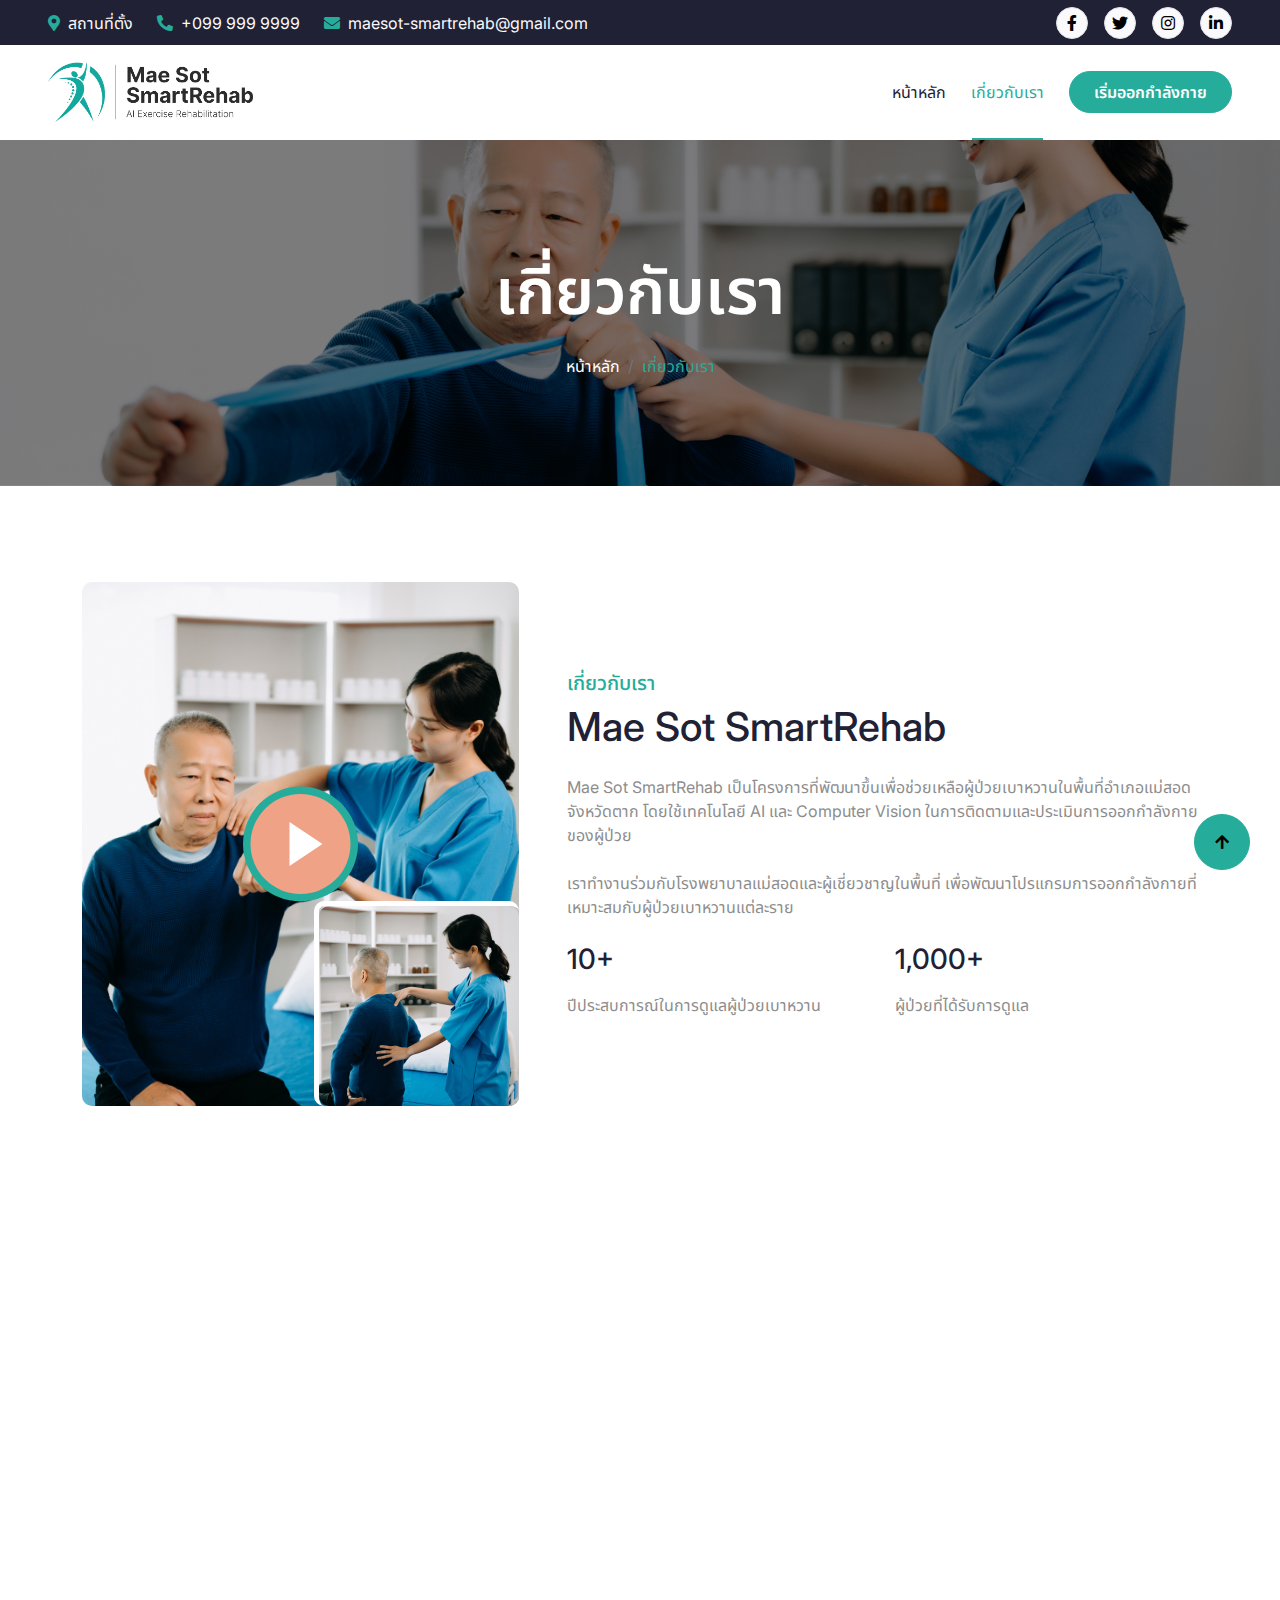
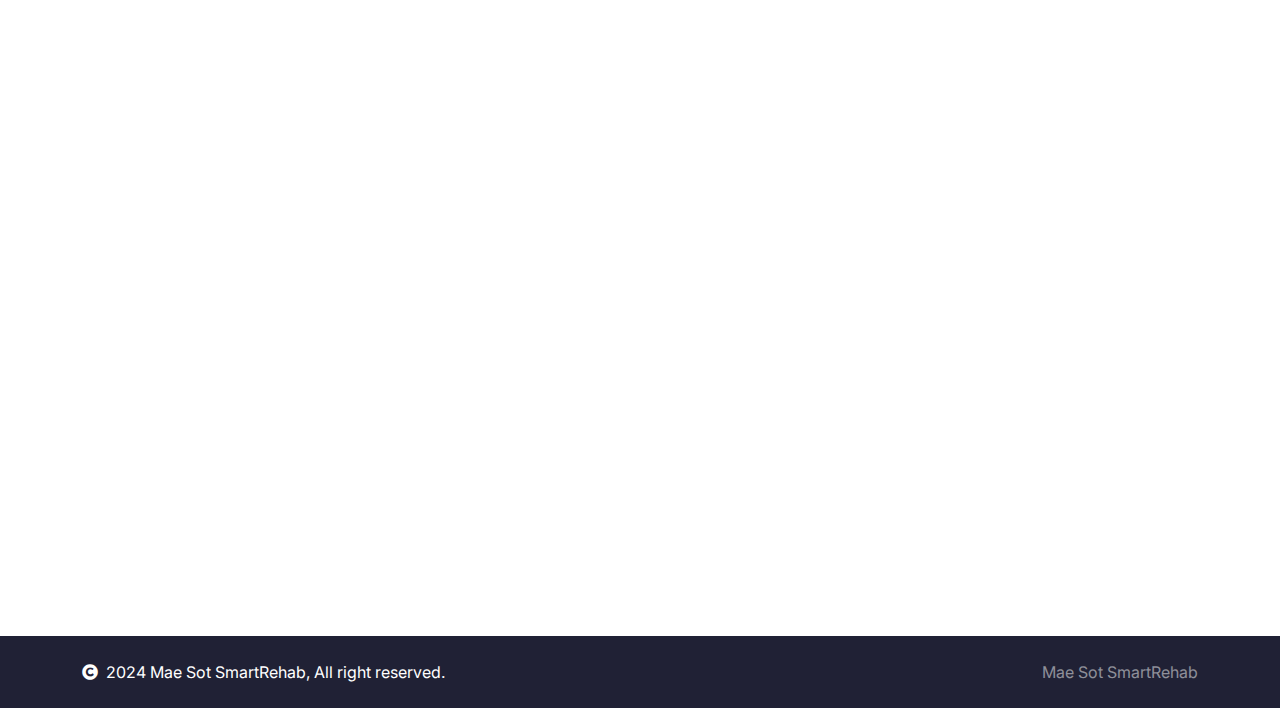
<file: about.html>
<!DOCTYPE html>
<html lang="th">

<head>
    <meta charset="utf-8">
    <title>เกี่ยวกับเรา - Mae Sot SmartRehab</title>
    <meta content="width=device-width, initial-scale=1.0" name="viewport">
    <meta content="" name="keywords">
    <meta content="" name="description">

    <!-- Google Web Fonts -->
    <link rel="preconnect" href="https://fonts.googleapis.com">
    <link rel="preconnect" href="https://fonts.gstatic.com" crossorigin>
    <link href="https://fonts.googleapis.com/css2?family=Inter:wght@300;400;500;600;700&family=Noto+Sans+Thai:wght@300;400;500;600;700&display=swap" rel="stylesheet">

    <!-- Icon Font Stylesheet -->
    <link rel="stylesheet" href="https://use.fontawesome.com/releases/v5.15.4/css/all.css"/>
    <link href="https://cdn.jsdelivr.net/npm/bootstrap-icons@1.4.1/font/bootstrap-icons.css" rel="stylesheet">

    <!-- Libraries Stylesheet -->
    <link href="lib/animate/animate.min.css" rel="stylesheet">
    <link href="lib/owlcarousel/assets/owl.carousel.min.css" rel="stylesheet">

    <!-- Customized Bootstrap Stylesheet -->
    <link href="css/bootstrap.min.css" rel="stylesheet">

    <!-- Template Stylesheet -->
    <link href="css/style.css" rel="stylesheet">
</head>

<body>
    <!-- Spinner Start -->
    <div id="spinner" class="show bg-white position-fixed translate-middle w-100 vh-100 top-50 start-50 d-flex align-items-center justify-content-center">
        <div class="spinner-border text-primary" style="width: 3rem; height: 3rem;" role="status">
            <span class="sr-only">Loading...</span>
        </div>
    </div>
    <!-- Spinner End -->

    <!-- Topbar Start -->
    <div class="container-fluid bg-dark px-5 d-none d-lg-block">
        <div class="row gx-0 align-items-center" style="height: 45px;">
            <div class="col-lg-8 text-center text-lg-start mb-lg-0">
                <div class="d-flex flex-wrap">
                    <a href="#" class="text-light me-4"><i class="fas fa-map-marker-alt text-primary me-2"></i>สถานที่ตั้ง</a>
                    <a href="#" class="text-light me-4"><i class="fas fa-phone-alt text-primary me-2"></i>+099 999 9999</a>
                    <a href="#" class="text-light me-0"><i class="fas fa-envelope text-primary me-2"></i>maesot-smartrehab@gmail.com</a>
                </div>
            </div>
            <div class="col-lg-4 text-center text-lg-end">
                <div class="d-flex align-items-center justify-content-end">
                    <a href="#" class="btn btn-light btn-square border rounded-circle nav-fill me-3"><i class="fab fa-facebook-f"></i></a>
                    <a href="#" class="btn btn-light btn-square border rounded-circle nav-fill me-3"><i class="fab fa-twitter"></i></a>
                    <a href="#" class="btn btn-light btn-square border rounded-circle nav-fill me-3"><i class="fab fa-instagram"></i></a>
                    <a href="#" class="btn btn-light btn-square border rounded-circle nav-fill me-0"><i class="fab fa-linkedin-in"></i></a>
                </div>
            </div>
        </div>
    </div>
    <!-- Topbar End -->

    <!-- Navbar & Hero Start -->
    <div class="container-fluid position-relative p-0">
        <nav class="navbar navbar-expand-lg navbar-light bg-white px-4 px-lg-5 py-3 py-lg-0">
            <a href="index.html" class="navbar-brand p-0">
                <img src="img/MS-SmartRehab-Logo.png" alt="Logo" class="img-fluid">
            </a>
            <button class="navbar-toggler" type="button" data-bs-toggle="collapse" data-bs-target="#navbarCollapse">
                <span class="fa fa-bars"></span>
            </button>
            <div class="collapse navbar-collapse" id="navbarCollapse">
                <div class="navbar-nav ms-auto py-0">
                    <a href="index.html" class="nav-item nav-link">หน้าหลัก</a>
                    <a href="about.html" class="nav-item nav-link active">เกี่ยวกับเรา</a>
         
                </div>
                <a href="#" class="btn btn-primary rounded-pill text-white py-2 px-4 flex-wrap flex-sm-shrink-0">เริ่มออกกำลังกาย</a>
            </div>
        </nav>
    </div>
    <!-- Navbar End -->

    <!-- Header Start -->
    <div class="container-fluid bg-breadcrumb">
        <div class="container text-center py-5" style="max-width: 900px;">
            <h3 class="text-white display-3 mb-4 wow fadeInDown" data-wow-delay="0.1s">เกี่ยวกับเรา</h1>
            <ol class="breadcrumb justify-content-center mb-0 wow fadeInDown" data-wow-delay="0.3s">
                <li class="breadcrumb-item"><a href="index.html">หน้าหลัก</a></li>
                <li class="breadcrumb-item active text-primary">เกี่ยวกับเรา</li>
            </ol>    
        </div>
    </div>
    <!-- Header End -->

    <!-- About Start -->
    <div class="container-fluid about py-5">
        <div class="container py-5">
            <div class="row g-5 align-items-center">
                <div class="col-lg-5 wow fadeIn" data-wow-delay="0.1s">
                    <div class="video">
                        <img src="img/about-1.jpg" class="img-fluid rounded" alt="">
                        <div class="position-absolute rounded border-5 border-top border-start border-white" style="bottom: 0; right: 0;">
                            <img src="img/about-2.jpg" class="img-fluid rounded" alt="">
                        </div>
                        <button type="button" class="btn btn-play" data-bs-toggle="modal" data-src="https://www.youtube.com/embed/DWRcNpR6Kdc" data-bs-target="#videoModal">
                            <span></span>
                        </button>
                    </div>
                </div>
                <div class="col-lg-7 wow fadeIn" data-wow-delay="0.5s">
                    <h5 class="text-primary">เกี่ยวกับเรา</h5>
                    <h1 class="mb-4">Mae Sot SmartRehab</h1>
                    <p class="mb-4">Mae Sot SmartRehab เป็นโครงการที่พัฒนาขึ้นเพื่อช่วยเหลือผู้ป่วยเบาหวานในพื้นที่อำเภอแม่สอด จังหวัดตาก โดยใช้เทคโนโลยี AI และ Computer Vision ในการติดตามและประเมินการออกกำลังกายของผู้ป่วย</p>
                    <p class="mb-4">เราทำงานร่วมกับโรงพยาบาลแม่สอดและผู้เชี่ยวชาญในพื้นที่ เพื่อพัฒนาโปรแกรมการออกกำลังกายที่เหมาะสมกับผู้ป่วยเบาหวานแต่ละราย</p>
                    <div class="row g-4">
                        <div class="col-md-6">
                            <h3 class="mb-3">10+</h3>
                            <p class="mb-0">ปีประสบการณ์ในการดูแลผู้ป่วยเบาหวาน</p>
                        </div>
                        <div class="col-md-6">
                            <h3 class="mb-3">1,000+</h3>
                            <p class="mb-0">ผู้ป่วยที่ได้รับการดูแล</p>
                        </div>
                    </div>
                </div>
            </div>
        </div>
    </div>
    <!-- About End -->

    <!-- Feature Start -->
    <div class="container-fluid feature py-5">
        <div class="container py-5">
            <div class="row g-4">
                <div class="col-md-6 col-lg-4 col-xl-3 wow fadeInUp" data-wow-delay="0.1s">
                    <div class="row-cols-1 feature-item p-4">
                        <div class="col-12">
                            <div class="feature-icon mb-4">
                                <div class="p-3 d-inline-flex bg-white rounded">
                                    <i class="fas fa-brain fa-4x text-primary"></i>
                                </div>
                            </div>
                            <div class="feature-content d-flex flex-column">
                                <h5 class="mb-4">AI & Computer Vision</h5>
                                <p class="mb-0">ใช้เทคโนโลยี AI และ Computer Vision ในการตรวจจับท่าทางและประเมินการออกกำลังกาย</p>
                            </div>
                        </div>
                    </div>
                </div>
                <div class="col-md-6 col-lg-4 col-xl-3 wow fadeInUp" data-wow-delay="0.3s">
                    <div class="row-cols-1 feature-item p-4">
                        <div class="col-12">
                            <div class="feature-icon mb-4">
                                <div class="p-3 d-inline-flex bg-white rounded">
                                    <i class="fas fa-user-injured fa-4x text-primary"></i>
                                </div>
                            </div>
                            <div class="feature-content d-flex flex-column">
                                <h5 class="mb-4">Specialized for Diabetes Patients</h5>
                                <p class="mb-0">โฟกัสเฉพาะการฟื้นฟูผู้ป่วยเบาหวานชนิดที่ 2 พร้อมการติดตามผลที่มีประสิทธภาพ</p>
                            </div>
                        </div>
                    </div>
                </div>
                <div class="col-md-6 col-lg-4 col-xl-3 wow fadeInUp" data-wow-delay="0.5s">
                    <div class="row-cols-1 feature-item p-4">
                        <div class="col-12">
                            <div class="feature-icon mb-4">
                                <div class="p-3 d-inline-flex bg-white rounded">
                                    <i class="fas fa-hospital fa-4x text-primary"></i>
                                </div>
                            </div>
                            <div class="feature-content d-flex flex-column">
                                <h5 class="mb-4">Seamless Integration</h5>
                                <p class="mb-0">ประสานงานกับโรงพยาบาลแม่สอดและผู้เชี่ยวชาญในพื้นที่ เพื่อสร้างประสบการณ์ที่ครบวงจร</p>
                            </div>
                        </div>
                    </div>
                </div>
                <div class="col-md-6 col-lg-4 col-xl-3 wow fadeInUp" data-wow-delay="0.7s">
                    <div class="row-cols-1 feature-item p-4">
                        <div class="col-12">
                            <div class="feature-icon mb-4">
                                <div class="p-3 d-inline-flex bg-white rounded">
                                    <i class="fas fa-chart-line fa-4x text-primary"></i>
                                </div>
                            </div>
                            <div class="feature-content d-flex flex-column">
                                <h5 class="mb-4">Smart Tracking & Insights</h5>
                                <p class="mb-0">บันทึกและวิเคราะห์ข้อมูลการฟื้นฟูผ่านระบบ Firebase ช่วยติดตามความก้าวหน้าได้อย่างง่ายดาย</p>
                            </div>
                        </div>
                    </div>
                </div>
            </div>
        </div>
    </div>
    <!-- Feature End -->

    <!-- Footer Start -->
    <div class="container-fluid footer py-5 wow fadeIn" data-wow-delay="0.2s">
        <div class="container py-5">
            <div class="row g-5">
                <div class="col-md-6 col-lg-6 col-xl-3">
                    <div class="footer-item d-flex flex-column">
                        <h4 class="text-white mb-4"><img src="img/MS-SmartRehab-Logo-white.png" alt="Logo" class="img-fluid" style="max-height: 45px;"></h4>
                        <p>Mae Sot SmartRehab ผสานเทคโนโลยี AI และ Computer Vision เพื่อฟื้นฟูกล้ามเนื้อผู้ป่วยเบาหวาน ด้วยโปรแกรมออกกำลังกายเฉพาะบุคคล ติดตามผลแม่นยำ พร้อมการดูแลสุขภาพแบบครบวงจร</p>
                        <div class="d-flex align-items-center">
                            <i class="fas fa-share fa-2x text-white me-2"></i>
                            <a class="btn-square btn btn-primary text-white rounded-circle mx-1" href=""><i class="fab fa-facebook-f"></i></a>
                            <a class="btn-square btn btn-primary text-white rounded-circle mx-1" href=""><i class="fab fa-twitter"></i></a>
                            <a class="btn-square btn btn-primary text-white rounded-circle mx-1" href=""><i class="fab fa-instagram"></i></a>
                            <a class="btn-square btn btn-primary text-white rounded-circle mx-1" href=""><i class="fab fa-linkedin-in"></i></a>
                        </div>
                    </div>
                </div>
                <div class="col-md-6 col-lg-6 col-xl-3">
                    <div class="footer-item d-flex flex-column">
                        <h4 class="mb-4 text-white">ทางลัด</h4>
                        <a href=""><i class="fas fa-angle-right me-2"></i> เกี่ยวกับเรา</a>
                        <a href=""><i class="fas fa-angle-right me-2"></i> ติดต่อเรา</a>
                        <a href=""><i class="fas fa-angle-right me-2"></i> นโยบายความเป็นส่วนตัว</a>
                        <a href=""><i class="fas fa-angle-right me-2"></i> เงื่อนไขและข้อตกลง</a>
                        <a href=""><i class="fas fa-angle-right me-2"></i> บทความและข่าวสาร</a>
                        <a href=""><i class="fas fa-angle-right me-2"></i> ทีมงาน</a>
                    </div>
                </div>
                <div class="col-md-6 col-lg-6 col-xl-3">
                    <div class="footer-item d-flex flex-column">
                        <h4 class="mb-4 text-white" style="font-family: 'Noto Sans Thai', sans-serif;">6 ท่าออกกำลังกายสำหรับ<br>ผู้ป่วยเบาหวาน</h4>
                        <a href="" class="thai-font"><i class="fas fa-angle-right me-2"></i> Walking in Place (เดินอยู่กับที่)</a>
                        <a href="" class="thai-font"><i class="fas fa-angle-right me-2"></i> Leg Curl (ยกขางอเข่า)</a>
                        <a href="" class="thai-font"><i class="fas fa-angle-right me-2"></i> Knee Lifts (ยกเข่าสูง)</a>
                        <a href="" class="thai-font"><i class="fas fa-angle-right me-2"></i> Step Reach (ก้าวพร้อมยืดแขน)</a>
                        <a href="" class="thai-font"><i class="fas fa-angle-right me-2"></i> Pull Backs (ดึงแขนไปด้านหลัง)</a>
                        <a href="" class="thai-font"><i class="fas fa-angle-right me-2"></i> Side Steps (ก้าวข้างสลับ)</a>
                    </div>
                </div>
                <div class="col-md-6 col-lg-6 col-xl-3">
                    <div class="footer-item d-flex flex-column">
                        <h4 class="mb-4 text-white">ติดต่อเรา</h4>
                        <a href=""><i class="fa fa-map-marker-alt me-2"></i> 175/16 ถนนศรีพานิช ในเขตเทศบาล
                            ตำบลแม่สอด อำเภอแม่สอด จังหวัดตาก 63110</a>
                        <a href=""><i class="fas fa-envelope me-2"></i>maesot-smartrehab@gmail.com</a>
                        <a href=""><i class="fas fa-phone me-2"></i> +66 99 999 9999</a>
                    </div>
                </div>
            </div>
        </div>
    </div>
    <!-- Footer End -->

    <!-- Copyright Start -->
    <div class="container-fluid copyright py-4">
        <div class="container">
            <div class="row g-4 align-items-center">
                <div class="col-md-6 text-center text-md-start mb-md-0">
                    <span class="text-white"><a href="#" class="text-white"><i class="fas fa-copyright me-2 text-white"></i>2024 Mae Sot SmartRehab</a>, All right reserved.</span>
                </div>
                <div class="col-md-6 text-center text-md-end text-white">
                    <a class="text-white-50" href="https://www.facebook.com/profile.php?id=100068738513788">Mae Sot SmartRehab</a>
                </div>
            </div>
        </div>
    </div>
    <!-- Copyright End -->

    <!-- Back to Top -->
    <a href="#" class="btn btn-primary btn-lg-square back-to-top"><i class="fa fa-arrow-up"></i></a>   

    <!-- JavaScript Libraries -->
    <script src="https://ajax.googleapis.com/ajax/libs/jquery/3.6.4/jquery.min.js"></script>
    <script src="https://cdn.jsdelivr.net/npm/bootstrap@5.0.0/dist/js/bootstrap.bundle.min.js"></script>
    <script src="lib/wow/wow.min.js"></script>
    <script src="lib/easing/easing.min.js"></script>
    <script src="lib/waypoints/waypoints.min.js"></script>
    <script src="lib/owlcarousel/owl.carousel.min.js"></script>

    <!-- Template Javascript -->
    <script src="js/main.js"></script>
</body>
</html>
</file>
<file: css/style.css>
@import url('https://fonts.googleapis.com/css2?family=Inter:wght@300;400;500;600;700&display=swap');
@import url('https://fonts.googleapis.com/css2?family=Noto+Sans+Thai:wght@300;400;500;600;700&display=swap');

:root {
  --bs-primary: #26AC9A;
  --bs-primary-rgb: 38, 172, 154;  /* RGB values of #26AC9A */
}

body {
    font-family: 'Inter', 'Noto Sans Thai', sans-serif;
    font-weight: 400;
}

.navbar-light .navbar-nav .nav-link {
    font-family: 'Inter', 'Noto Sans Thai', sans-serif;
    position: relative;
    margin-right: 25px;
    padding: 35px 0;
    color: var(--bs-dark) !important;
    font-size: 16px;
    font-weight: 400;
    outline: none;
    transition: .5s;
}

h1, h2, h3, h4, h5, h6 {
    font-family: 'Inter', 'Noto Sans Thai', sans-serif;
}

/*** Spinner Start ***/
/*** Spinner ***/
#spinner {
    opacity: 0;
    visibility: hidden;
    transition: opacity .5s ease-out, visibility 0s linear .5s;
    z-index: 99999;
}

#spinner.show {
    transition: opacity .5s ease-out, visibility 0s linear 0s;
    visibility: visible;
    opacity: 1;
}
/*** Spinner End ***/

.back-to-top {
    position: fixed;
    right: 30px;
    bottom: 30px;
    display: flex;
    width: 45px;
    height: 45px;
    align-items: center;
    justify-content: center;
    transition: 0.5s;
    z-index: 99;
}

/*** Button Start ***/
.btn {
    font-weight: 600;
    transition: .5s;
}

.btn-square {
    width: 32px;
    height: 32px;
}

.btn-sm-square {
    width: 34px;
    height: 34px;
}

.btn-md-square {
    width: 44px;
    height: 44px;
}

.btn-lg-square {
    width: 56px;
    height: 56px;
}

.btn-square,
.btn-sm-square,
.btn-md-square,
.btn-lg-square {
    padding: 0;
    display: flex;
    align-items: center;
    justify-content: center;
    font-weight: normal;
    border-radius: 50%;
}

.btn.btn-primary {
    box-shadow: inset 0 0 0 0 var(--bs-primary);
}

.btn.btn-primary:hover {
    box-shadow: inset 300px 0 0 0 var(--bs-light) !important;
    color: var(--bs-primary) !important;
}

.btn.btn-light {
    box-shadow: inset 0 0 0 0 var(--bs-primary);
}

.btn.btn-light:hover {
    box-shadow: inset 300px 0 0 0 var(--bs-primary);
    color: var(--bs-light) !important;
}

.btn-hover {
    transition: 0.5s;
}

.btn-hover:hover {
    color: var(--bs-secondary) !important;
}

/*** Section Title Start ***/
.section-title {
    max-width: 900px;
    text-align: center;
    margin: 0 auto;
}

.section-title .sub-style {
    position: relative;
    display: inline-block;
    text-transform: uppercase;
    color: var(--bs-primary);
}

.section-title .sub-style::before {
    content: "";
    width: 100px;
    position: absolute;
    top: 50%;
    left: 0;
    transform: translateY(-50%);
    margin-top: 8px;
    margin-left: -100px;
    border: 1px solid var(--bs-primary) !important;
}

.section-title .sub-style::after {
    content: "";
    width: 50px;
    position: absolute;
    top: 50%;
    left: 0;
    transform: translateY(-50%);
    margin-bottom: 5px;
    margin-left: -50px;
    border: 1px solid var(--bs-primary) !important;
}

.sub-title {
    position: relative;
    display: inline-block;
    text-transform: uppercase;
    color: var(--bs-primary);
}

.sub-title::before {
    content: "";
    width: 100px;
    position: absolute;
    top: 50%;
    right: 0;
    transform: translateY(-50%);
    margin-top: 8px;
    margin-right: -100px;
    border: 1px solid var(--bs-primary) !important;
}

.sub-title::after {
    content: "";
    width: 50px;
    position: absolute;
    top: 50%;
    right: 0;
    transform: translateY(-50%);
    margin-bottom: 8px;
    margin-right: -50px;
    border: 1px solid var(--bs-primary) !important;
}


/*** Topbar Start ***/
.fixed-top .container {
    transition: 0.5s;
}

.topbar {
    padding: 2px 10px 2px 20px;
    background: var(--bs-primary) !important;
}

.topbar a,
.topbar a i {
    transition: 0.5s;
}

.topbar a:hover,
.topbar a i:hover {
    color: var(--bs-secondary) !important;
}


@media (max-width: 576px) {
    .topbar {
        display: none;    
    }
}
/*** Topbar End ***/


/*** Navbar ***/
.navbar-light .navbar-nav .nav-link {
    font-family: 'Inter', 'Noto Sans Thai', sans-serif;
    position: relative;
    margin-right: 25px;
    padding: 35px 0;
    color: var(--bs-dark) !important;
    font-size: 16px;
    font-weight: 400;
    outline: none;
    transition: .5s;
}

.sticky-top.navbar-light .navbar-nav .nav-link {
    padding: 20px 0;
    color: var(--dark) !important;
}

.navbar-light .navbar-nav .nav-link:hover,
.navbar-light .navbar-nav .nav-link.active {
    color: var(--bs-primary) !important;
}

.navbar-light .navbar-brand img {
    max-height: 60px;
    width: auto;
    transition: .5s;
}

.sticky-top.navbar-light .navbar-brand img {
    max-height: 45px;
}

.navbar .dropdown-toggle::after {
    border: none;
    content: "\f107";
    font-family: "Font Awesome 5 Free";
    font-weight: 600;
    vertical-align: middle;
    margin-left: 8px;
}

@media (min-width: 1200px) {
    .navbar .nav-item .dropdown-menu {
        display: block;
        visibility: hidden;
        top: 100%;
        transform: rotateX(-75deg);
        transform-origin: 0% 0%;
        border: 0;
        border-radius: 10px;
        transition: .5s;
        opacity: 0;
    }
}

.dropdown .dropdown-menu a:hover {
    background: var(--bs-primary);
    color: var(--bs-white);
}

.navbar .nav-item:hover .dropdown-menu {
    transform: rotateX(0deg);
    visibility: visible;
    background: var(--bs-light) !important;
    transition: .5s;
    opacity: 1;
}

@media (max-width: 991.98px) {
    .sticky-top.navbar-light {
        position: relative;
        background: var(--bs-white);
    }

    .navbar.navbar-expand-lg .navbar-toggler {
        padding: 10px 20px;
        border: 1px solid var(--bs-primary);
        color: var(--bs-primary);
    }

    .navbar-light .navbar-collapse {
        margin-top: 15px;
        border-top: 1px solid #DDDDDD;
    }

    .navbar-light .navbar-nav .nav-link,
    .sticky-top.navbar-light .navbar-nav .nav-link {
        padding: 10px 0;
        margin-left: 0;
        color: var(--bs-dark) !important;
    }

    .navbar-light .navbar-brand img {
        max-height: 45px;
    }
}

@media (min-width: 992px) {
    .navbar-light {
        position: absolute;
        width: 100%;
        top: 0;
        left: 0;
        border-bottom: 1px solid rgba(255, 255, 255, .1);
        z-index: 999;
    }
    
    .sticky-top.navbar-light {
        position: fixed;
        background: var(--bs-light) !important;
    }

    .navbar-light .navbar-nav .nav-link::before {
        position: absolute;
        content: "";
        width: 0;
        height: 2px;
        bottom: -1px;
        left: 50%;
        background: var(--bs-primary);
        transition: .5s;
    }

    .navbar-light .navbar-nav .nav-link:hover::before,
    .navbar-light .navbar-nav .nav-link.active::before {
        width: calc(100% - 2px);
        left: 1px;
    }

    .navbar-light .navbar-nav .nav-link.nav-contact::before {
        display: none;
    }
}
/*** Carousel Hero Header Start ***/
.header-carousel {
    position: relative; 
}

.header-carousel .owl-nav .owl-prev {
    position: absolute;
    width: 70px;
    height: 70px;
    top: 50%;
    left: 20px;
    transform: translateY(-50%);
    border-radius: 50%;
    background: var(--bs-primary);
    color: var(--bs-white);
    font-size: 30px;
    display: flex;
    align-items: center;
    justify-content: center;
    transition: 0.5s;
}

.header-carousel .owl-nav .owl-next {
    position: absolute;
    width: 70px;
    height: 70px;
    top: 50%;
    right: 20px;
    transform: translateY(-50%);
    border-radius: 50%;
    background: var(--bs-primary);
    color: var(--bs-white);
    font-size: 30px;
    display: flex;
    align-items: center;
    justify-content: center;
    transition: 0.5s;
}

.header-carousel .owl-nav .owl-prev,
.header-carousel .owl-nav .owl-next {
    transition: 0.5s;
}

.header-carousel .owl-nav .owl-prev:hover,
.header-carousel .owl-nav .owl-next:hover {
    box-shadow: inset 150px 0 0 0 var(--bs-light) !important;
    color: var(--bs-primary) !important;
}

@media (max-width: 576px) {
    .header-carousel .owl-nav .owl-prev,
    .header-carousel .owl-nav .owl-next {
        top: 630px;
        transition: 0.5s;
    }

    .header-carousel .header-carousel-item .carousel-caption .carousel-caption-content {
        width: 95% !important;
    }
 
}

.header-carousel .header-carousel-item,
.header-carousel .header-carousel-item img {
    position: relative;
    width: 100%;
    height: 700px;
    margin-top: 95px;
    display: block;
    object-fit: cover;
    transition: 0.5s;

}

@media (max-width: 992px) {
    .header-carousel .header-carousel-item,
    .header-carousel .header-carousel-item img {
        margin-top: 0;
        transition: 0.5s;
    }

}

@media (min-width: 992px) {
    .header-carousel .owl-nav .owl-prev,
    .header-carousel .owl-nav .owl-next {
        margin-top: 50px;
    }
}

.header-carousel .header-carousel-item .carousel-caption {
    width: 100%;
    height: 100%;
    position: absolute;
    top: 0;
    left: 0;
    padding: 100px 0;
    display: flex;
    align-items: center;
    justify-content: center;
    background: rgba(0, 0, 0, .5);
}

.header-carousel .header-carousel-item .carousel-caption .carousel-caption-content {
    position: relative;
    width: 75%;
    
}
/*** Carousel Hero Header End ***/


/*** Single Page Hero Header Start ***/
.bg-breadcrumb {
    background: linear-gradient(rgba(0, 0, 0, 0.5), rgba(0, 0, 0, 0.5)), url(../img/carousel-2.jpg);
    background-position: center center;
    background-repeat: no-repeat;
    background-size: cover;
    padding: 160px 0 60px 0;
}

.bg-breadcrumb .breadcrumb-item a {
    color: var(--bs-white) !important;
}
/*** Single Page Hero Header End ***/


/*** Service Start ***/
.service .service-item {
    box-shadow: 0 0 45px rgba(0, 0, 0, .2) ;
}

.service .service-item .service-img {
    position: relative;
    overflow: hidden;
    z-index: 1;
}

.service .service-item .service-img img {
    transition: 0.5s;
}

.service .service-item .service-img::before {
    width: 100%;
    height: 0;
    position: absolute;
    content: "";
    top: 0;
    left: 0;
    border-top-right-radius: 10px;
    border-top-left-radius: 10px;
    transition: 0.5s;
    z-index: 5;
    
}

.service .service-item:hover .service-img::before {
    height: 100%;
    background: rgba(21, 217, 204, .4);
}

.service .service-item .service-img:hover img {
    transform: scale(1.3);
}

.service .service-item .service-content {
    position: relative;
    z-index: 2;

}

.service .service-item .service-content::before {
    width: 100%;
    height: 8px;
    position: absolute;
    content: "";
    bottom: 0;
    left: 0;
    border-bottom-left-radius: 10px;
    border-bottom-right-radius: 10px;
    background: rgba(21, 217, 204, .5);
    transition: 0.5s;
    z-index: 3;
}

.service .service-item:hover .service-content::before {
    background: rgba(21, 185, 217, .5);
    height: 100%;
}

.service .service-item .service-content .service-content-inner {
    transition: 0.5s;
}


.service .service-item:hover .service-content .service-content-inner {
    position: relative;
    color: var(--bs-white) !important;
    z-index: 9;
}
.service .service-item:hover .service-content .service-content-inner h5 {
    color: var(--bs-secondary);
}

/*** Service End ***/

/*** About Start ***/
.about .about-img {
    position: relative;
    overflow: hidden;
    height: 100%;
    border-radius: 10px;
}

.about .about-img .about-img-inner {
    position: absolute;
    left: 0; 
    bottom: 0; 
    border: 10px solid; 
    border-color: var(--bs-white) var(--bs-white) var(--bs-white) var(--bs-white);
    border-radius: 50%;

}

.about .about-img .about-experience {
    position: absolute;
    top: 125px; 
    left: -125px; 
    transform: rotate(-90deg);
    background: transparent;
    color: var(--bs-primary);
    font-size: 20px;
    font-weight: 600;
    letter-spacing: 4px;
}

/*** About End ***/

/*** Feature Start ***/
.feature .feature-item {
    position: relative;
    display: flex;
    border: 1px solid var(--bs-primary);
    border-radius: 10px;
    background: var(--bs-light);
    transition: 0.5s;
    height: 100%;
    min-height: 300px;
}

.feature .feature-item::before {
    width: 0;
    height: 100%;
    content: "";
    position: absolute;
    top: 0;
    left: 0;
    border-radius: 10px;
    transition: 0.5s;
}

.feature .feature-item:hover::before {
    width: 100%;
    background: var(--bs-primary);
}

.feature .feature-item .feature-content {
    display: flex;
    flex-direction: column;
    height: 100%;
}

/* ปรับสีเมื่อ hover */
.feature .feature-item:hover .feature-content {
    position: relative;
    z-index: 2;
}

.feature .feature-item:hover .feature-content h5 {
    color: var(--bs-white) !important;
}

.feature .feature-item:hover .feature-content p {
    color: rgba(255, 255, 255, 0.5) !important;
}

/* ส่วนอื่นๆ คงเดิม */
.feature .feature-item .feature-content h5 {
    font-size: 1.25rem;
    line-height: 1.4;
    min-height: 2.8em;
    transition: 0.5s;
}

.feature .feature-item .feature-content p {
    flex-grow: 1;
    font-size: 0.95rem;
    line-height: 1.6;
    transition: 0.5s;
}

/* แก้ไขส่วนของ icon เม��่อ hover */
.feature .feature-item:hover .feature-icon {
    position: relative;
    z-index: 2;
}

.feature .feature-item:hover .feature-icon i {
    color: var(--bs-white) !important;
}

.feature .feature-item:hover .feature-icon .bg-white {
    background-color: transparent !important;
}
/*** Feature End ***/


/*** Appointment Start ***/
.appointment {
    background: linear-gradient(rgba(255, 255, 255, 0.9), rgba(255, 255, 255, 0.9)), url(../img/carousel-2.jpg);
    background-position: center center;
    background-repeat: no-repeat;
    background-size: cover;
    background-attachment: fixed;
}

.appointment .appointment-form {
    background: rgba(239, 162, 134, 0.3);
}

.appointment .appointment-form .btn.btn-primary {
    box-shadow: inset 0 0 0 0 var(--bs-primary);
}

.appointment .appointment-form .btn.btn-primary:hover {
    box-shadow: inset 600px 0 0 0 var(--bs-light) !important;
    color: var(--bs-primary) !important;
}
/*** Youtube Video start ***/
.video {
    position: relative;
}

.video .btn-play {
    position: absolute;
    z-index: 3;
    top: 50%;
    left: 50%;
    transform: translate(-50%, -50%);
    box-sizing: content-box;
    display: block;
    width: 33px;
    height: 44px;
    border-radius: 50%;
    transition: 0.5s;
    

}

.video .btn-play:before {
    content: "";
    position: absolute;
    z-index: 0;
    left: 50%;
    top: 50%;
    transform: translate(-50%, -50%);
    display: block;
    width: 115px;
    height: 115px;
    background: var(--bs-primary);
    border-radius: 50%;
    animation: pulse-border 1500ms ease-out infinite;
    transition: 0.5s;
}

.video .btn-play:after {
    content: "";
    position: absolute;
    z-index: 1;
    left: 50%;
    top: 50%;
    transform: translate(-50%, -50%);
    display: block;
    width: 100px;
    height: 100px;
    background: var(--bs-secondary);
    border-radius: 50%;
    transition: all 300ms;
}

.video .btn-play span {
    display: block;
    position: relative;
    z-index: 3;
    width: 0;
    height: 0;
    border-left: 33px solid var(--bs-white);
    border-top: 22px solid transparent;
    border-bottom: 22px solid transparent;
    margin-left: 5px;
}

@keyframes pulse-border {
    0% {
        transform: translateX(-50%) translateY(-50%) translateZ(0) scale(1);
        opacity: 1;
    }

    100% {
        transform: translateX(-50%) translateY(-50%) translateZ(0) scale(1.5);
        opacity: 0;
    }
}

#videoModal {
    z-index: 99999;
}

#videoModal .modal-dialog {
    position: relative;
    max-width: 800px;
    margin: 60px auto 0 auto;
}

#videoModal .modal-body {
    position: relative;
    padding: 0px;
}

#videoModal .close {
    position: absolute;
    width: 30px;
    height: 30px;
    right: 0px;
    top: -30px;
    z-index: 999;
    font-size: 30px;
    font-weight: normal;
    color: #ffffff;
    background: #000000;
    opacity: 1;
}
/*** Youtube Video End ***/
/*** Appointment End ***/


/*** Team Start ***/
.team .team-item .team-img {
    position: relative;
    overflow: hidden;
}

.team .team-item .team-img::before {
    position: absolute;
    content: "";
    width: 100%;
    height: 100%;
    top: 0;
    left: 0;
    border-top-right-radius: 10px;
    border-top-left-radius: 10px;
    transition: 0.5s;
}

.team .team-item .team-img .team-icon {
    position: absolute;
    bottom: -125px;
    left: 50%;
    transform: translateX(-50%);
    transition: 0.5s;
}

.team .team-item .team-img:hover .team-icon {
    margin-bottom: 145px;
}

.team .team-item:hover .team-img::before {
    background: rgba(21, 217, 204, .3);
}

.team .team-item .team-content {
    color: var(--bs-primary);
    transition: 0.5s;
}

.team .team-item .team-content h5 {
    color: var(--bs-secondary);
    transition: 0.5s;
}

.team .team-item:hover .team-content h5 {
    color: var(--bs-dark);
}

.team .team-item:hover .team-content {
    background: var(--bs-primary);
    color: var(--bs-white);
}
/*** Team End ***/


/*** testimonial Start ***/
.testimonial {
    background: linear-gradient(rgba(21, 217, 204, 0.9), rgba(21, 217, 204, 0.9)), url(../img/carousel-1.jpg);
    background-position: center center;
    background-repeat: no-repeat;
    background-size: cover;
    background-attachment: fixed;
}

.testimonial .testimonial-item .testimonial-inner {
    display: flex;
    flex-direction: column;
    align-items: center;
    text-align: center;
    border-radius: 10px;
    background: transparent;
}

.testimonial .testimonial-item .testimonial-inner .testimonial-inner-img {
    width: 100px;
    height: 100px;
    border-radius: 50%;
    border: 5px solid var(--bs-white);
}

.testimonial .testimonial-carousel.owl-carousel {
    position: relative;
}

.testimonial .testimonial-carousel .owl-nav .owl-prev {
    position: absolute;
    top: 50%;
    left: -20px;
    transform: translateY(-50%);
    width: 60px;
    height: 60px;
    border-radius: 50%;
    display: flex;
    align-items: center;
    justify-content: center;
    font-size: 20px;
    background: var(--bs-light);
    color: var(--bs-primary);
    transition: 0.5s;
}

.testimonial .testimonial-carousel .owl-nav .owl-next {
    position: absolute;
    top: 50%;
    right: -20px;
    transform: translateY(-50%);
    width: 60px;
    height: 60px;
    border-radius: 50%;
    display: flex;
    align-items: center;
    justify-content: center;
    font-size: 20px;
    background: var(--bs-light);
    color: var(--bs-primary);
    transition: 0.5s;
}


.testimonial .testimonial-carousel .owl-nav .owl-prev:hover,
.testimonial .testimonial-carousel .owl-nav .owl-next:hover {
    box-shadow: inset 100px 0 0 0 var(--bs-primary) !important;
    color: var(--bs-white) !important;
}


@media (max-width: 900px) {
    .testimonial .testimonial-carousel .owl-nav .owl-prev {
        margin-top: -190px;
        margin-left: 40px;
    }

    .testimonial .testimonial-carousel .owl-nav .owl-next {
        margin-top: -190px;
        margin-right: 40px;
    }
    
}

.testimonial-carousel .owl-dots {
    display: flex;
    justify-content: center;
    margin-top: 20px;
}

.testimonial-carousel .owl-dots .owl-dot {
    width: 20px;
    height: 20px;
    border-radius: 50%;
    margin-right: 15px;
    border: 1px solid var(--bs-white);
    background: transparent;
    transition: 0.5s;
}

.testimonial-carousel .owl-dots .owl-dot.active {
    width: 20px;
    height: 20px;
    background: var(--bs-secondary) !important;
}

.testimonial-carousel .owl-dots .owl-dot span {
    position: relative;
    margin-top: 50%;
    margin-left: 50%;
    transform: translate(-50%, -50%);
    display: flex;
    align-items: center;
    justify-content: center;
}

.testimonial-carousel .owl-dots .owl-dot span::after {
    content: "";
    position: absolute;
    top: 50%;
    right: 1px;
    transform: translateY(-50%);
    width: 8px;
    height: 8px;
    border-radius: 8px;
    display: flex;
    align-items: center;
    justify-content: center;
    text-align: center;
    background: var(--bs-white);
}

.testimonial .testimonial-carousel .testimonial-item .testimonial-inner p.fs-7 {
    transition: 0.5s;
}

@media (min-width: 900px) {
    .testimonial .testimonial-carousel .testimonial-item .testimonial-inner p.fs-7 {
        font-size: 20px;
    }
}


/* Testimonial Section Title Start */
.testimonial .section-title {
    max-width: 900px;
    text-align: center;
    margin: 0 auto;
}

.testimonial .section-title .sub-style {
    position: relative;
    display: inline-block;
    text-transform: uppercase;
    color: var(--bs-primary);
}

.testimonial .section-title .sub-style::before {
    content: "";
    width: 100px;
    position: absolute;
    top: 50%;
    left: 0;
    transform: translateY(-50%);
    margin-top: 8px;
    margin-left: -100px;
    border: 1px solid var(--bs-white) !important;
}

.testimonial .section-title .sub-style::after {
    content: "";
    width: 50px;
    position: absolute;
    top: 50%;
    left: 0;
    transform: translateY(-50%);
    margin-bottom: 5px;
    margin-left: -50px;
    border: 1px solid var(--bs-white) !important;
}

.testimonial .section-title .sub-title {
    position: relative;
    display: inline-block;
    text-transform: uppercase;
    color: var(--bs-primary);
}

.testimonial .section-title .sub-title::before {
    content: "";
    width: 100px;
    position: absolute;
    top: 50%;
    right: 0;
    transform: translateY(-50%);
    margin-top: 8px;
    margin-right: -100px;
    border: 1px solid var(--bs-white) !important;
}

.testimonial .section-title .sub-title::after {
    content: "";
    width: 50px;
    position: absolute;
    top: 50%;
    right: 0;
    transform: translateY(-50%);
    margin-bottom: 8px;
    margin-right: -50px;
    border: 1px solid var(--bs-white) !important;
}
/*** Testimonial End ***/


/*** Blog Start ***/
.blog .blog-item .blog-img {
    position: relative;
    overflow: hidden;
    border-top-right-radius: 10px;
    border-top-left-radius: 10px;
}

.blog .blog-item .blog-img::after {
    content: "";
    position: absolute;
    top: 0;
    left: 0;
    width: 100%;
    height: 100%;
    border-top-right-radius: 10px;
    border-top-left-radius: 10px;
    transition: 0.5s;
}

.blog .blog-item .blog-img img {
    transition: 0.5s;
}

.blog .blog-item .blog-img:hover img {
    transform: scale(1.3);
}

.blog .blog-item:hover .blog-img::after {
    background: rgba(21, 217, 204, .5);
}

.blog .blog-item .blog-centent {
    background: var(--bs-light);
    border: 1px solid var(--bs-primary);
    border-top: 0;
    border-bottom-left-radius: 10px;
    border-bottom-right-radius: 10px;
}
/*** Blog End ***/


/*** Contact Start ***/
.contact {
    background: linear-gradient(rgba(21, 217, 204, 0.9), rgba(21, 217, 204, 0.9)), url(../img/carousel-1.jpg);
    background-position: center center;
    background-repeat: no-repeat;
    background-size: cover;
    background-attachment: fixed;
}


.contact .contact-form .btn.btn-light {
    box-shadow: inset 0 0 0 0 var(--bs-primary);
}

.contact .contact-form .btn.btn-light:hover {
    box-shadow: inset 600px 0 0 0 var(--bs-primary) !important;
    color: var(--bs-white) !important;
}

.contact .contact-form .form-floating input,
.contact .contact-form .form-floating textarea,
.contact .contact-form .form-floating label {
    color: var(--bs-light);
}



/* Testimonial Section Title Start */
.contact .section-title {
    max-width: 900px;
    text-align: center;
    margin: 0 auto;
}

.contact .section-title .sub-style {
    position: relative;
    display: inline-block;
    text-transform: uppercase;
    color: var(--bs-primary);
}

.contact .section-title .sub-style::before {
    content: "";
    width: 100px;
    position: absolute;
    top: 50%;
    left: 0;
    transform: translateY(-50%);
    margin-top: 8px;
    margin-left: -100px;
    border: 1px solid var(--bs-white) !important;
}

.contact .section-title .sub-style::after {
    content: "";
    width: 50px;
    position: absolute;
    top: 50%;
    left: 0;
    transform: translateY(-50%);
    margin-bottom: 5px;
    margin-left: -50px;
    border: 1px solid var(--bs-white) !important;
}

.contact .section-title .sub-title {
    position: relative;
    display: inline-block;
    text-transform: uppercase;
    color: var(--bs-primary);
}

.contact .section-title .sub-title::before {
    content: "";
    width: 100px;
    position: absolute;
    top: 50%;
    right: 0;
    transform: translateY(-50%);
    margin-top: 8px;
    margin-right: -100px;
    border: 1px solid var(--bs-white) !important;
}

.contact .section-title .sub-title::after {
    content: "";
    width: 50px;
    position: absolute;
    top: 50%;
    right: 0;
    transform: translateY(-50%);
    margin-bottom: 8px;
    margin-right: -50px;
    border: 1px solid var(--bs-white) !important;
}
/*** Contact End ***/


/*** Footer Start ***/
.footer {
    background: linear-gradient(rgba(0, 0, 0, 0.9), rgba(0, 0, 0, 0.9)), url(../img/carousel-2.jpg);
    background-position: center center;
    background-repeat: no-repeat;
    background-size: cover;
}
.footer .footer-item a {
    line-height: 35px;
    color: var(--bs-body);
    transition: 0.5s;
}

.footer .footer-item p {
    line-height: 35px;
}

.footer .footer-item a:hover {
    letter-spacing: 2px;
    color: var(--bs-primary);
}

/*** Footer End ***/

/*** copyright Start ***/
.copyright {
    background: var(--bs-dark) !important;
}
/*** copyright end ***/

/* Adjust navbar padding if needed */
.navbar {
    padding: 0.5rem 1rem; /* ปรับ padding ของ navbar ให้พอดีกับโลโก้ */
}

/* Override Bootstrap colors */
.btn-primary,
.bg-primary {
    background-color: var(--bs-primary) !important;
    border-color: var(--bs-primary) !important;
}

.text-primary {
    color: var(--bs-primary) !important;
}

.border-primary {
    border-color: var(--bs-primary) !important;
}

/* Override specific components */
.spinner-border.text-primary {
    color: var(--bs-primary) !important;
}

.navbar-light .navbar-nav .nav-link:hover,
.navbar-light .navbar-nav .nav-link.active {
    color: var(--bs-primary) !important;
}

/* Social media icons and buttons */
.btn-square:hover,
.btn-square:focus,
.btn-sm-square:hover,
.btn-sm-square:focus,
.btn-md-square:hover,
.btn-md-square:focus,
.btn-lg-square:hover,
.btn-lg-square:focus {
    background-color: var(--bs-primary) !important;
    border-color: var(--bs-primary) !important;
}

.exercise-container {
    max-width: 800px;
    margin: 0 auto;
}

.video-container {
    position: relative;
    width: 100%;
    max-width: 500px;
    margin: 0 auto;
    border: 2px solid #ddd;
    border-radius: 8px;
    overflow: hidden;
    min-height: 400px;
}

#loading-message,
#error-message {
    position: absolute;
    top: 50%;
    left: 50%;
    transform: translate(-50%, -50%);
    background: rgba(255, 255, 255, 0.9);
    padding: 10px 20px;
    border-radius: 5px;
}

#error-message {
    color: #dc3545;
    background: rgba(255, 220, 220, 0.9);
}

.btn:disabled {
    cursor: not-allowed;
    opacity: 0.6;
}

.result-container {
    text-align: center;
    padding: 20px;
}

#timer {
    font-size: 24px;
    font-weight: bold;
    color: #007bff;
}

#counter {
    font-size: 20px;
    color: #28a745;
}
</file>
